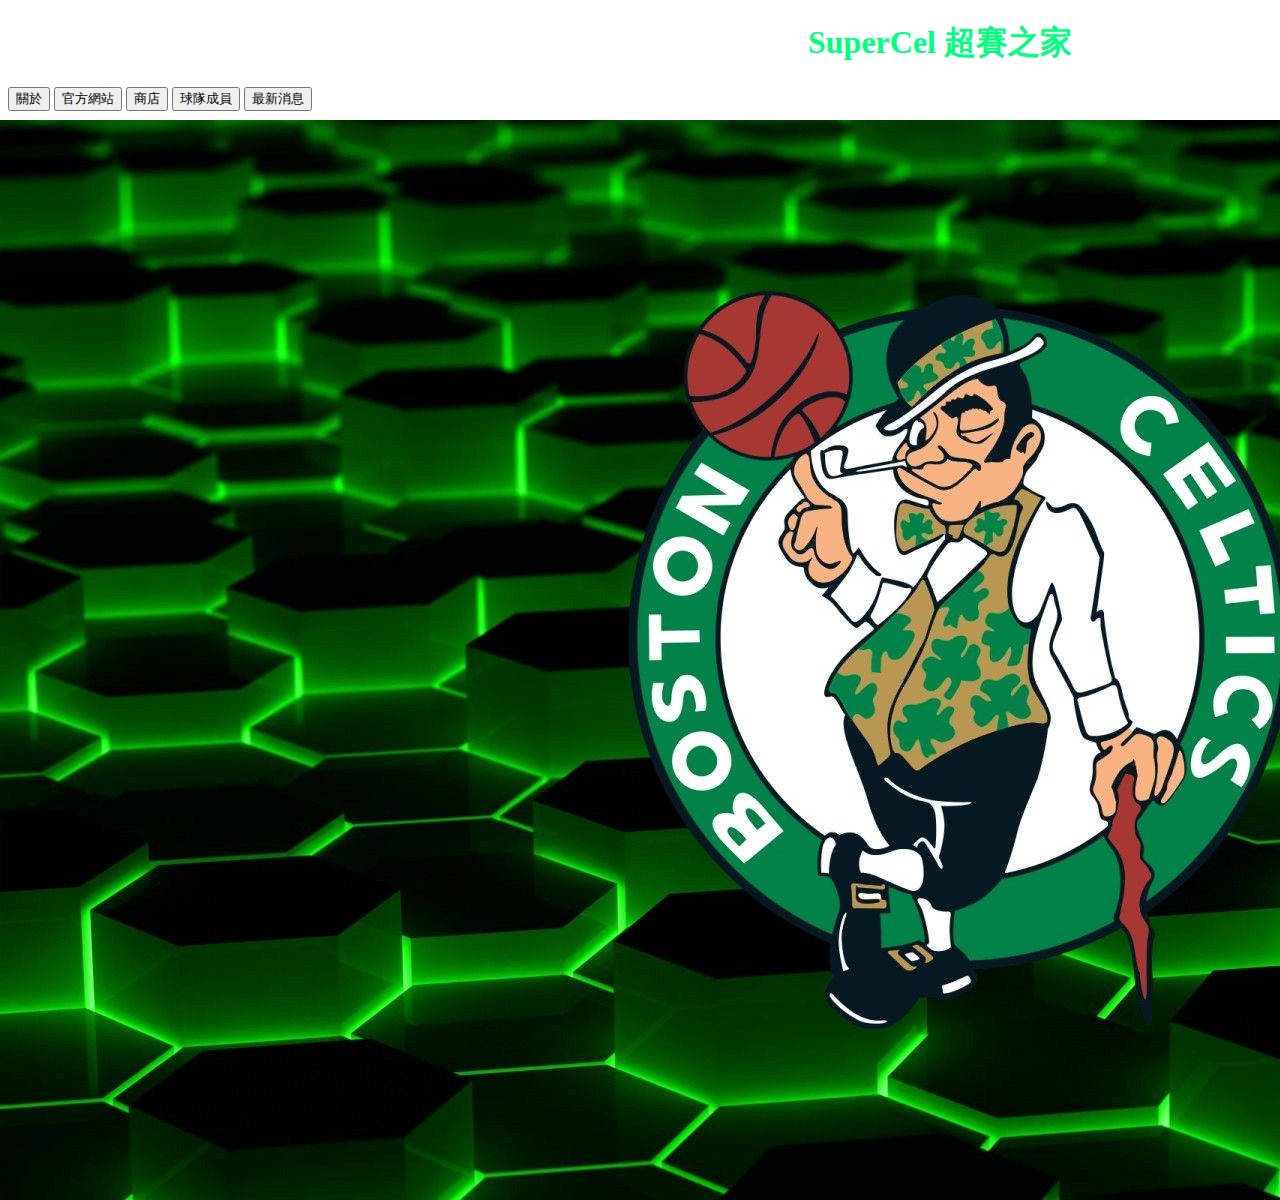
<file: index.html>
<!DOCTYPE html>
<html>
    <head>
        <meta charset="UTF-8"></meta>
        <title>SuperCel 超賽之家</title>
    </head>
    <body>
        <h1 style="color: SpringGreen; position: relative; left:800px">SuperCel 超賽之家</h1>
        <button onclick="document.location='page1.html'">關於</button>
        <input type="button" onclick="location.href='https://www.nba.com/celtics';" value="官方網站" />
        <input type="button" onclick="location.href='https://store.nba.com/boston-celtics/t-25690564+z-9125894-3332489531?_ref=m-TOPNAV';" value="商店" />
        <button onclick="document.location='page2.html'">球隊成員</button>
        <button onclick="document.location='page3.html'">最新消息</button>
        <img src="wallpaper.jpg" style="width:1920px; position:absolute; left:0px; top:120px;"/>

    </body>

</html>
</file>
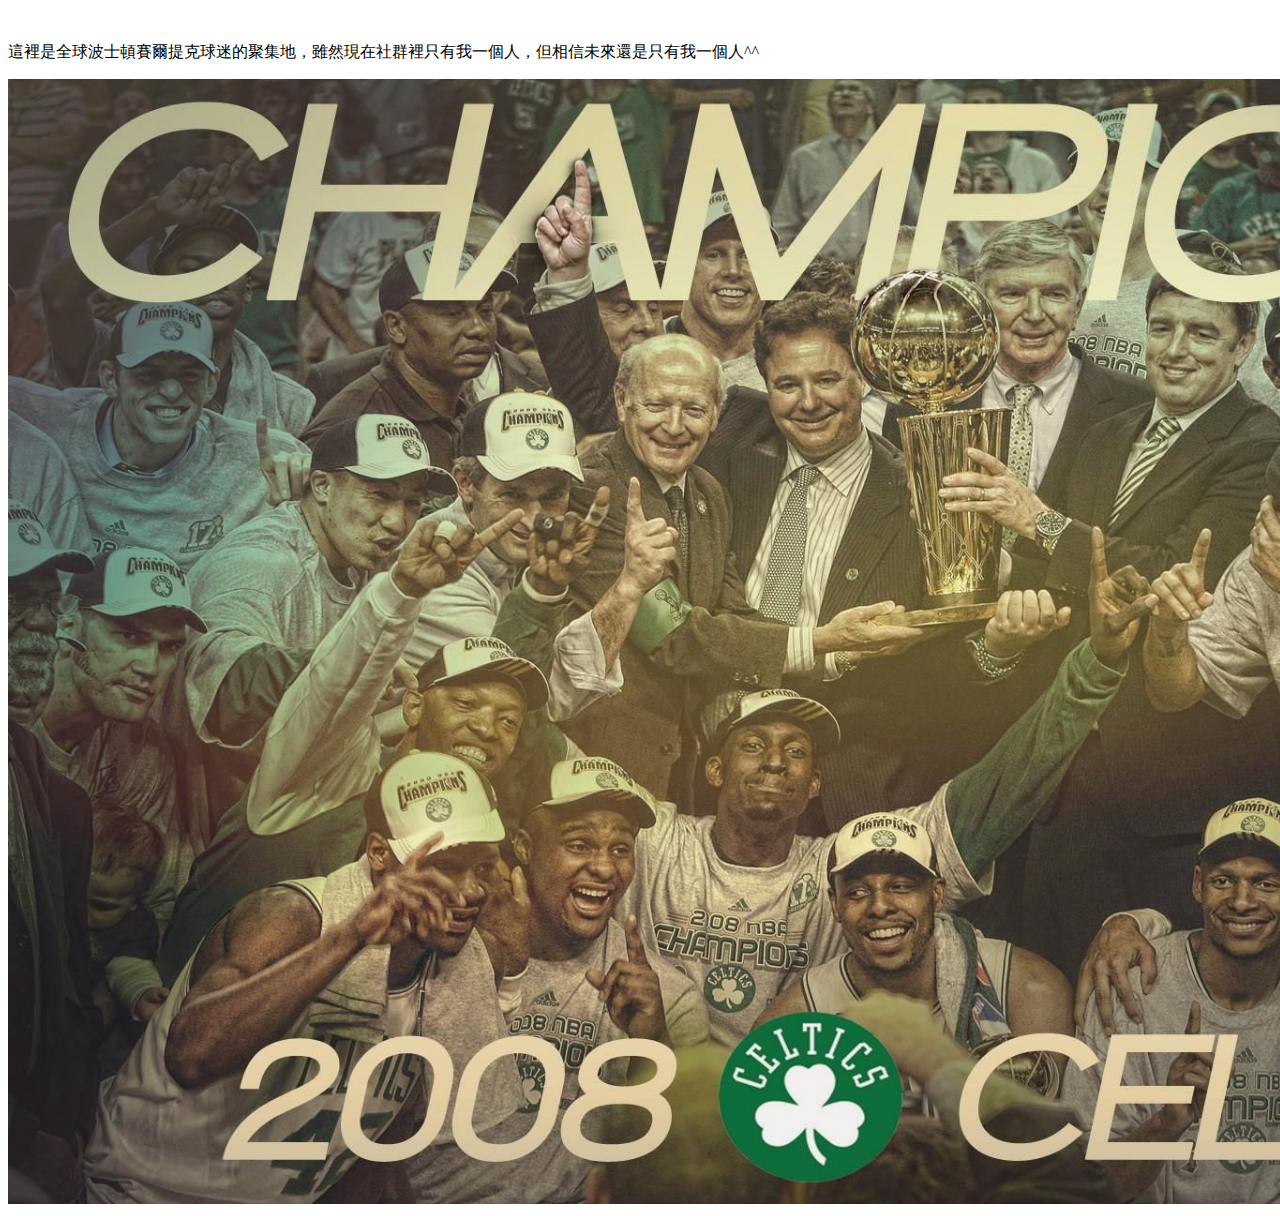
<file: page1.html>
<!DOCTYPE html>
<html>
    <head>
        <meta charset="UTF-8"></meta>
        <title>關於</title>
    </head>
    <body>
        <br>
        <p>這裡是全球波士頓賽爾提克球迷的聚集地，雖然現在社群裡只有我一個人，但相信未來還是只有我一個人^^</p>
        <img src="celtics2008.jpg" width="1800"/>
    </body>

</html>
</file>
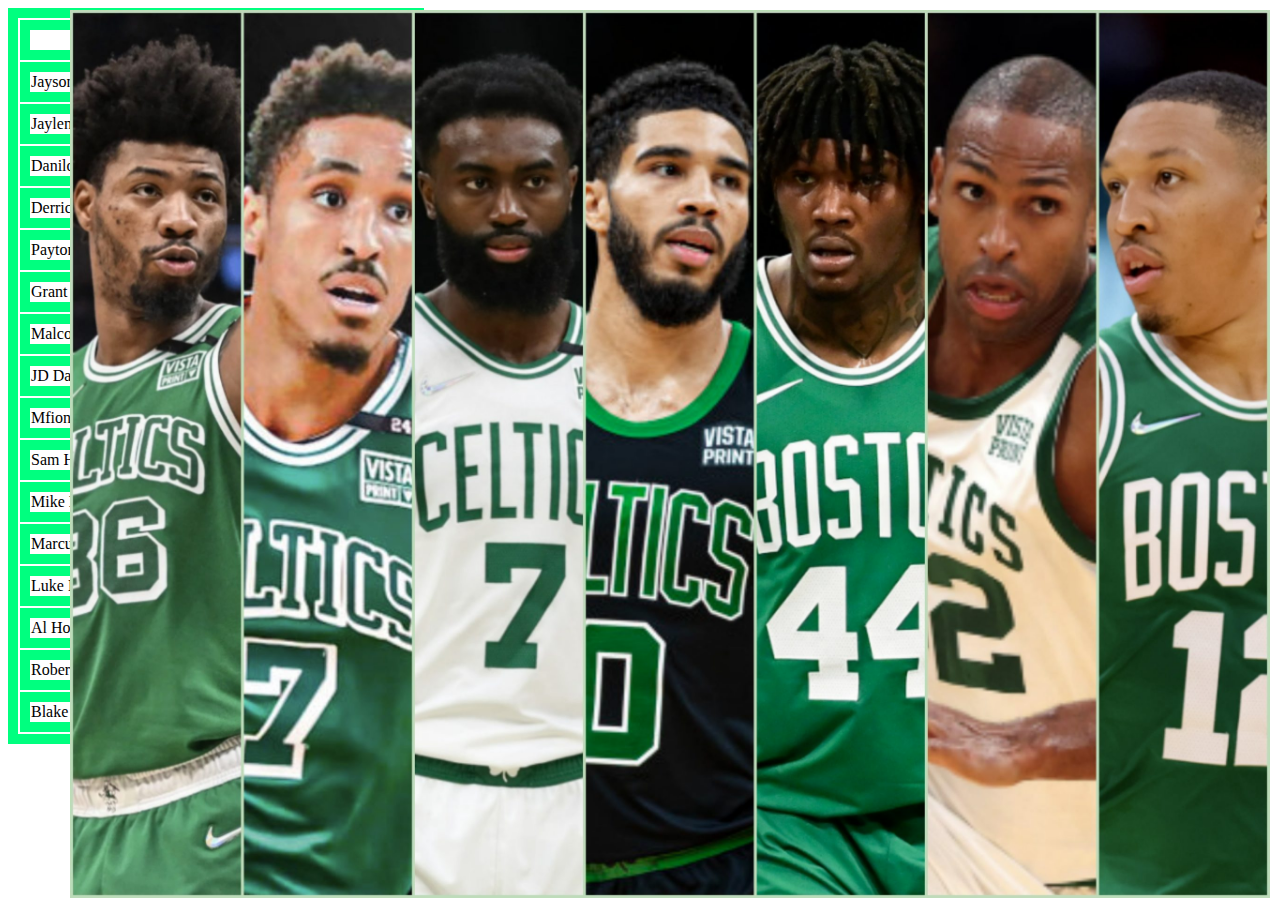
<file: page2.html>
<!DOCTYPE html>
<html>
    <style>
        table, th, td {
          border:10px solid SpringGreen;
        }
        </style>
    <head>
        <meta charset="UTF-8"></meta>
        <title>球隊成員</title>
    </head>
    <body>
        <table>
            <tr>
                <th>Player</th>
                <th>No.</th>
                <th>Height</th>
                <th>Weight</th>
                <th>Age</th>
            </tr>
            <tr>
                <td>Jayson Tatum</td>
                <td>#0</td>
                <td>6-8</td>
                <td>210 lbs</td>
                <td>24</td>
            </tr>
            <tr>
                <td>Jaylen Brown</td>
                <td>#7</td>
                <td>6-6</td>
                <td>223 lbs</td>
                <td>26</td>
            </tr>
            <tr>
                <td>Danilo Gallinari</td>
                <td>#8</td>
                <td>6-10</td>
                <td>236 lbs</td>
                <td>34</td>
            </tr>
            <tr>
                <td>Derrick White</td>
                <td>#9</td>
                <td>6-4</td>
                <td>190 lbs</td>
                <td>28</td>
            </tr>
            <tr>
                <td>Payton Pritchard</td>
                <td>#11</td>
                <td>6-1</td>
                <td>195 lbs</td>
                <td>25</td>
            </tr>
            <tr>
                <td>Grant Williams</td>
                <td>#12</td>
                <td>6-6</td>
                <td>236 lbs</td>
                <td>24</td>
            </tr>
            <tr>
                <td>Malcolm Brogdon</td>
                <td>#13</td>
                <td>6-4</td>
                <td>229 lbs</td>
                <td>30</td>
            </tr>
            <tr>
                <td>JD Davison</td>
                <td>#20</td>
                <td>6-1</td>
                <td>195 lbs</td>
                <td>20</td>
            </tr>
            <tr>
                <td>Mfiondu Kabengele</td>
                <td>#28</td>
                <td>6-10</td>
                <td>250 lbs</td>
                <td>25</td>
            </tr>
            <tr>
                <td>Sam Hauser</td>
                <td>#30</td>
                <td>6-7</td>
                <td>217 lbs</td>
                <td>25</td>
            </tr>
            <tr>
                <td>Mike Muscala</td>
                <td>#57</td>
                <td>6-11</td>
                <td>240 lbs</td>
                <td>31</td>
            </tr>
            <tr>
                <td>Marcus Smart</td>
                <td>#36</td>
                <td>6-4</td>
                <td>220 lbs</td>
                <td>28</td>
            </tr>
            <tr>
                <td>Luke Kornet</td>
                <td>#40</td>
                <td>7-2</td>
                <td>250 lbs</td>
                <td>27</td>
            </tr>
            <tr>
                <td>Al Horford</td>
                <td>#42</td>
                <td>6-9</td>
                <td>240 lbs</td>
                <td>36</td>
            </tr>
            <tr>
                <td>Robert Williams III</td>
                <td>#44</td>
                <td>6-9</td>
                <td>237 lbs</td>
                <td>25</td>
            </tr>
            <tr>
                <td>Blake Griffin</td>
                <td>#91</td>
                <td>6-9</td>
                <td>250 lbs</td>
                <td>33</td>
            </tr>
          </table>
        <img src="celtics-roster.jpg" style="width:1200px; position:absolute; right:10px; top:10px;" />
    </body>

</html>
</file>
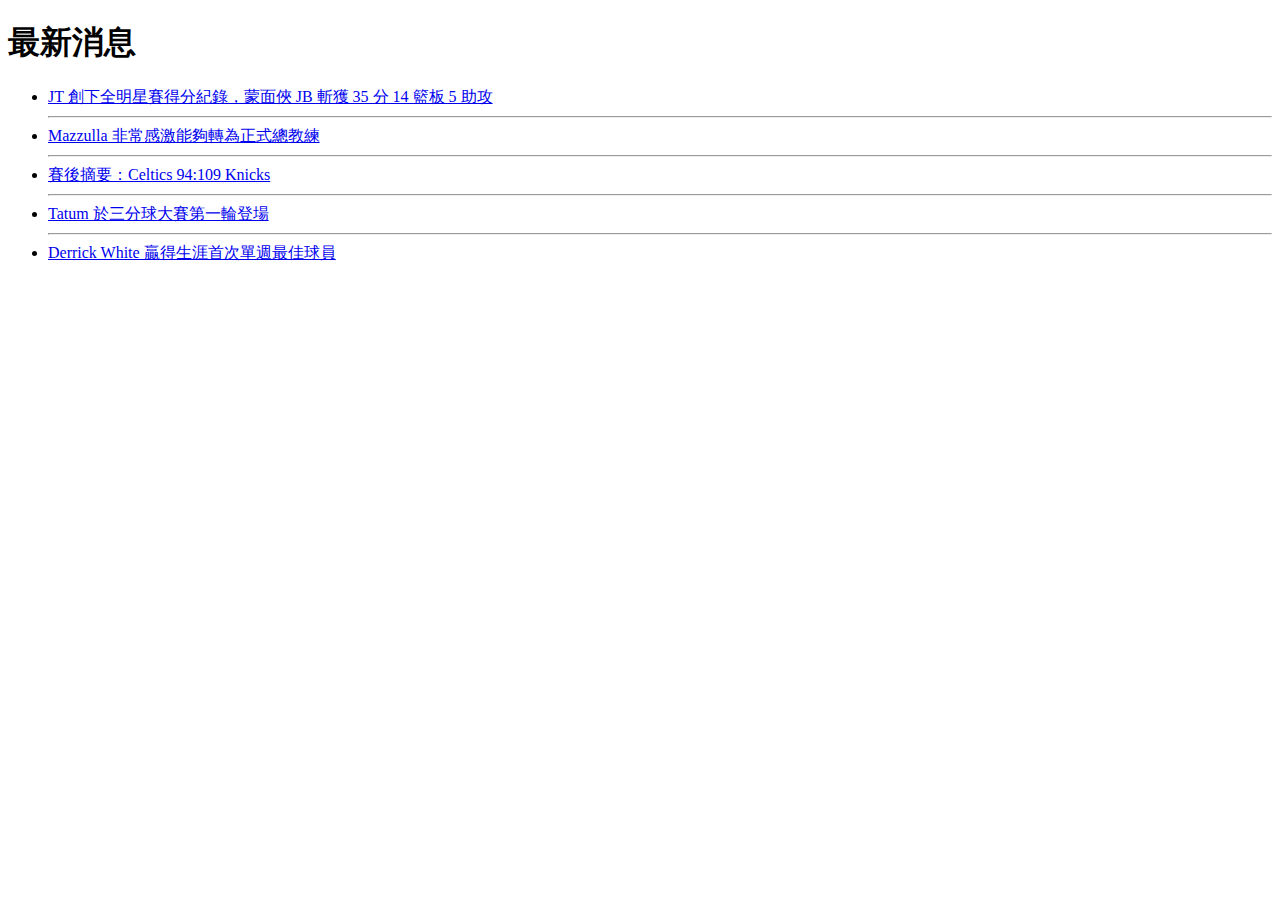
<file: page3.html>
<!DOCTYPE html>
<html>
    <head>
        <meta charset="UTF-8"></meta>
        <title>最新消息</title>
    </head>
    <body>
        <h1>最新消息</h1>
        <ul>
            <li><a href="https://rb.gy/vjhwzq">JT 創下全明星賽得分紀錄，蒙面俠 JB 斬獲 35 分 14 籃板 5 助攻 </a></li>
            <hr>
            <li><a href="https://rb.gy/ayltvu">Mazzulla 非常感激能夠轉為正式總教練 </a></li>
            <hr>
            <li><a href="https://rb.gy/xuq3kv">賽後摘要：Celtics 94:109 Knicks </a></li>
            <hr>
            <li><a href="https://rb.gy/ilehsd">Tatum 於三分球大賽第一輪登場 </a></li>
            <hr>
            <li><a href="https://rb.gy/jnjtfv">Derrick White 贏得生涯首次單週最佳球員 </a></li>
        </ul>
    </body>

</html>
</file>
